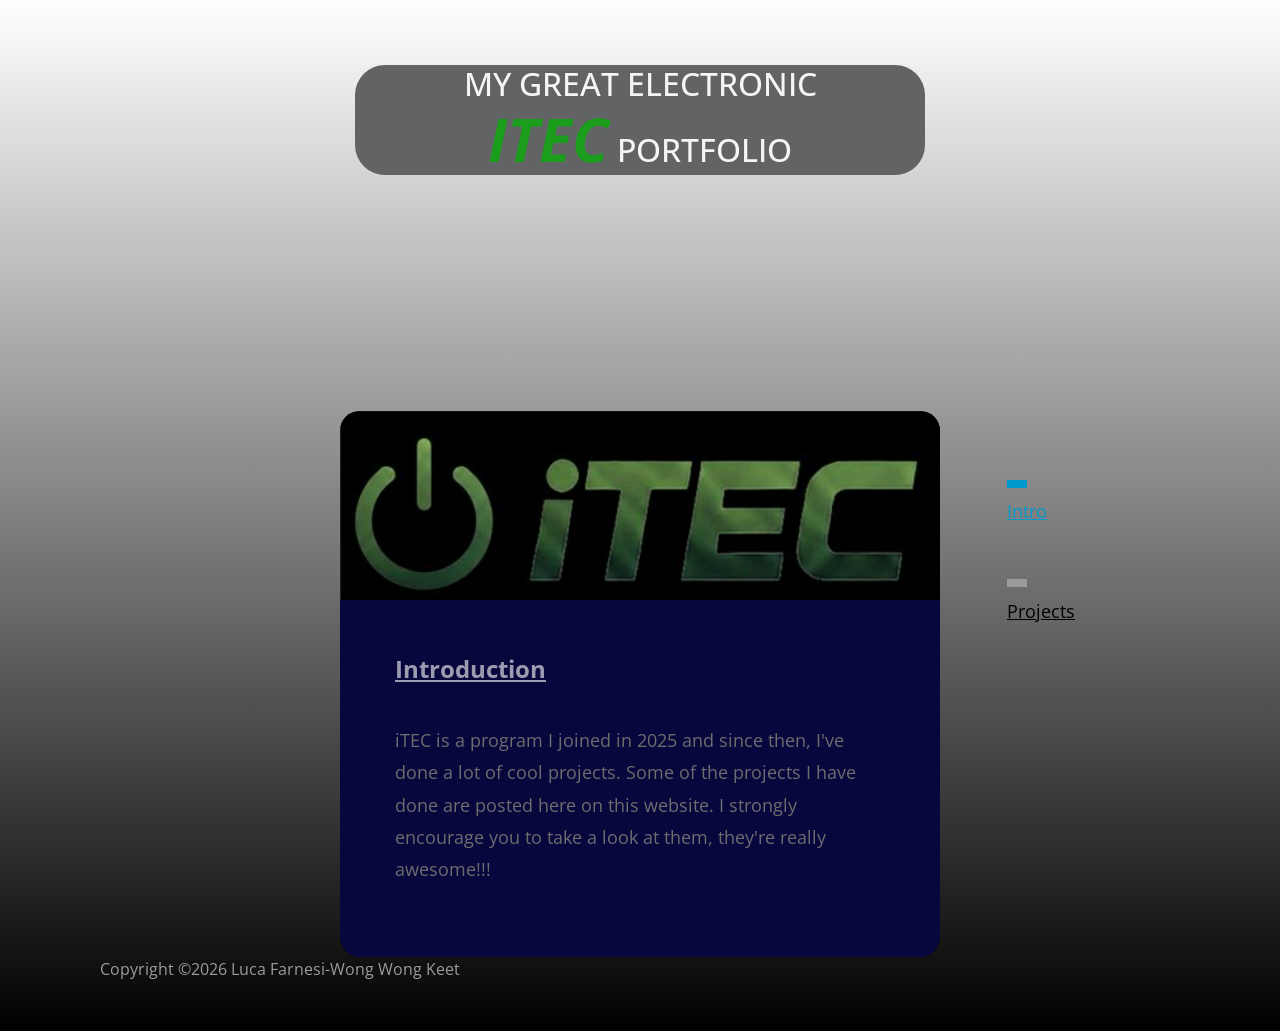
<file: index.html>
<!DOCTYPE html>
<html lang="en">

<head>
  <meta charset="UTF-8" />
  <meta name="viewport" content="width=device-width, initial-scale=1.0" />
  <meta http-equiv="X-UA-Compatible" content="ie=edge" />
  <title>My great electronic ITEC portfolio</title>

  <link rel="stylesheet" href="https://fonts.googleapis.com/css?family=Open+Sans:400,600" />
  <link rel="stylesheet" href="css/bootstrap.min.css" />
  <link rel="stylesheet" href="css/templatemo-style.css" />
  <link rel="stylesheet" href="css/style.css"/>
<!--
Verticard Template
https://templatemo.com/tm-533-verticard
-->
</head>

<body class="background">
  <div class="tm-page-container mx-auto">
    <header class="tm-header text-center">
      <h1 class="tm-title text-uppercase">My great electronic <br> <span class="itec"><b><i>ITEC</i></b></span> portfolio</h1>
      <p class="tm-primary-color"><i></i></p>
    </header>

<div class="menu">
    <section class="tm-section">
      <nav class="tm-nav">
        <ul>
          <li class="active">
            <a href="index.html"><span class="tm-nav-deco"></span><p class="text-color3">Intro</p></a>
          </li>
          <li>
            <a href="projects.html"><span class="tm-nav-deco"></span><p class="text-color2">Projects</p></a>
          </li>
        </ul>
      </nav>
      </div>

      <div class="tm-content-container">
        <figure class="mb-0">
          <img src="img/itec logo.png" alt="Image" class="img-fluid tm-img" />
        </figure>
        <div class="tm-content">
          <h2 class="tm-page-title"><b class="underline">Introduction</b></h2>
          <p>
        iTEC is a program I joined in 2025 and since then, I've done a lot of cool projects. Some of the projects I have done are posted here on this website. I strongly encourage you to take a look at them, they're really awesome!!!
          </p>
        </div>
      </div>
    </section>
  </div>
    <footer>
      <span class="pad">Copyright ©2026 Luca Farnesi-Wong Wong Keet</span>
    </footer>

</body>

</html>
</file>
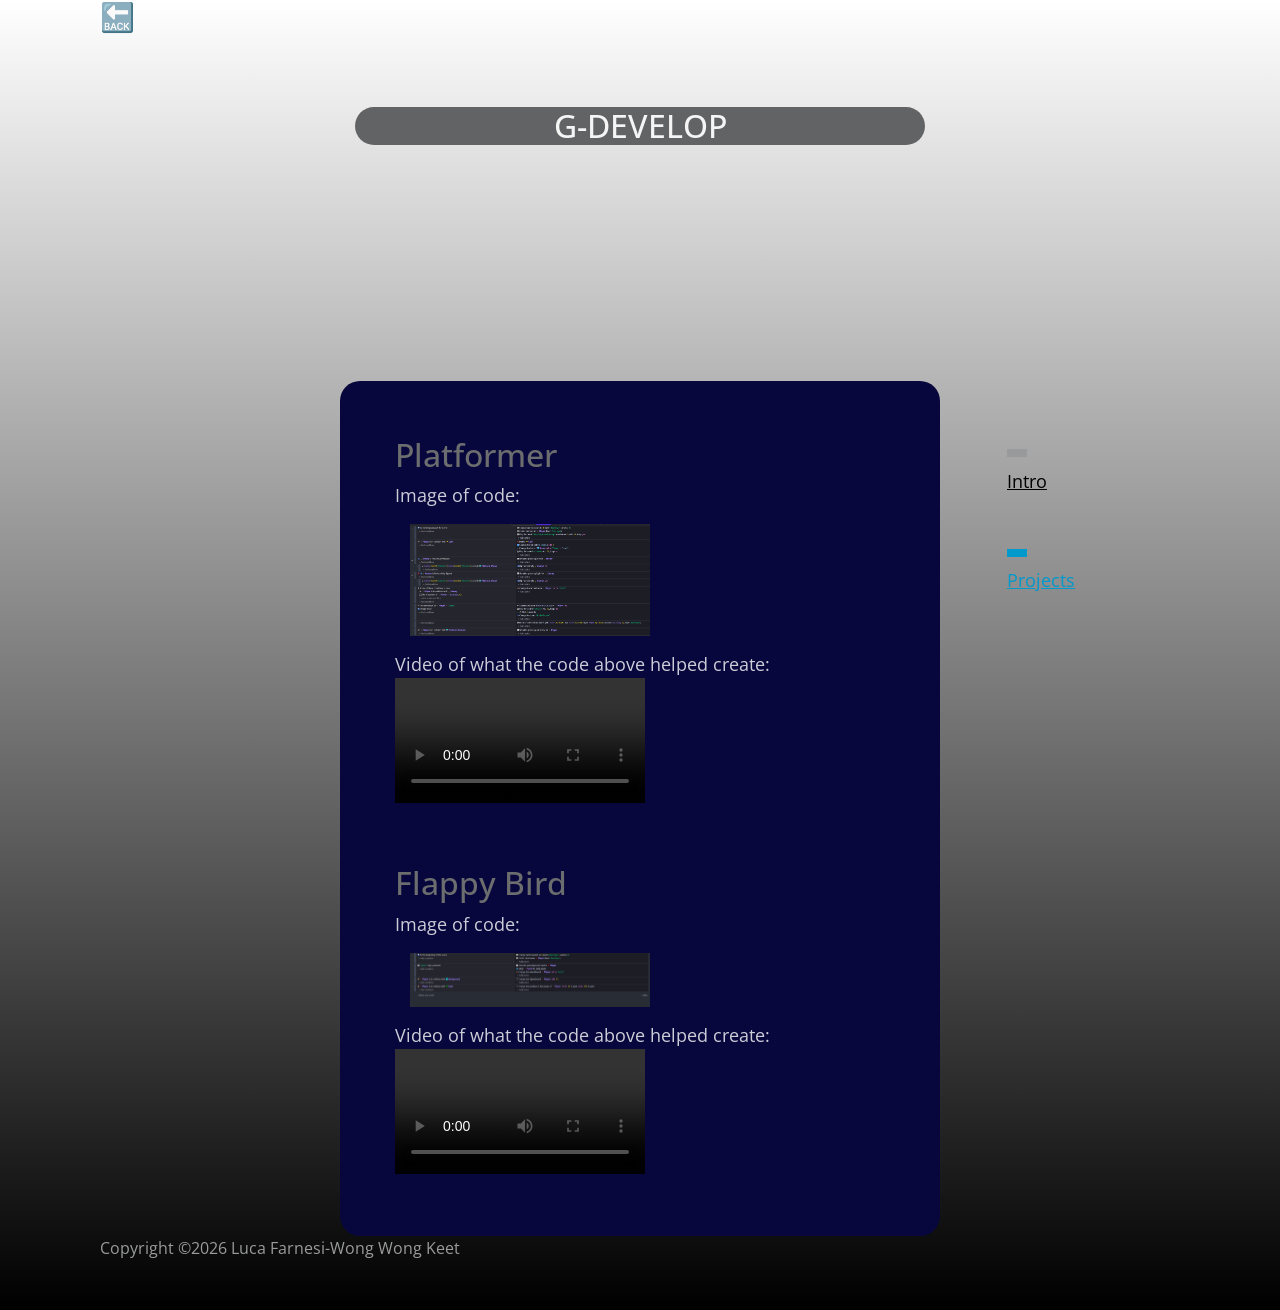
<file: gdevelop.html>
<!DOCTYPE html>
<html lang="en">

<head>
  <meta charset="UTF-8" />
  <meta name="viewport" content="width=device-width, initial-scale=1.0" />
  <meta http-equiv="X-UA-Compatible" content="ie=edge" />
  <title>G-Develop</title>

  <link rel="stylesheet" href="https://fonts.googleapis.com/css?family=Open+Sans:400,600" />
  <link rel="stylesheet" href="css/bootstrap.min.css" />
  <link rel="stylesheet" href="css/templatemo-style.css" />
  <link rel="stylesheet" href="css/style.css"/>
<!--
Verticard Template
https://templatemo.com/tm-533-verticard
-->
</head>

<body class="background">

  <div class="back">
<a href="projects.html"><h3>🔙</h3></a>
</div>

  <div class="tm-page-container mx-auto">
    <header class="tm-header text-center">
      <h1 class="tm-title text-uppercase">G-Develop</h1>
      <p class="tm-primary-color"><i></i></p>
    </header>

    <div class="menu">
    <section class="tm-section">
      <nav class="tm-nav">
        <ul>
          <li>
            <a href="index.html"><span class="tm-nav-deco"></span><p class="text-color2">Intro</p></a>
          </li>
          <li class="active">
            <a href="projects.html"><span class="tm-nav-deco"></span><p class="text-color3">Projects</p></a>
          </li>
        </ul>
      </nav>
      </section>
      </div>

      <div class="tm-content-container">
        <div class="tm-content">

<h2>Platformer</h2>

<span class="text-color">Image of code:</span>
                            <div class="col-sm-6 tm-gallery-item">
                <figure class="effect-bubba">
                  <img src="img/gallery/GDevelop/GD.png" alt="Gallery item" class="img-fluid" />
                  <figcaption>
                    <p>Expand image</p>
                    <a href="img/gallery/GDevelop/GD.png">View more</a>
                  </figcaption>
                </figure>
              </div>

 <span class="text-color">Video of what the code above helped create:</span>

<video controls width="250"> 
<source src="img/gallery/GDevelop/Gd.mp4" type="video/mp4" />
</video>

 

<br><br><br>

<h2>Flappy Bird</h2>

<span class="text-color">Image of code:</span>
                            <div class="col-sm-6 tm-gallery-item">
                <figure class="effect-bubba">
                  <img src="img/gallery/GDevelop/GD2.png" alt="Gallery item" class="img-fluid" />
                  <figcaption>
                    <p>Expand image</p>
                    <a href="img/gallery/GDevelop/GD2.png">View more</a>
                  </figcaption>
                </figure>
              </div>

 <span class="text-color">Video of what the code above helped create:</span>

<video width="250" controls>
  <source src="img/gallery/GDevelop/Gd2.mp4" type="video/mp4">
</video>
        </div>
      </div>
    </section>
  </div>

    <footer>
      <span class="pad">Copyright ©2026 Luca Farnesi-Wong Wong Keet</span>
    </footer>

</body>

</html>
</file>
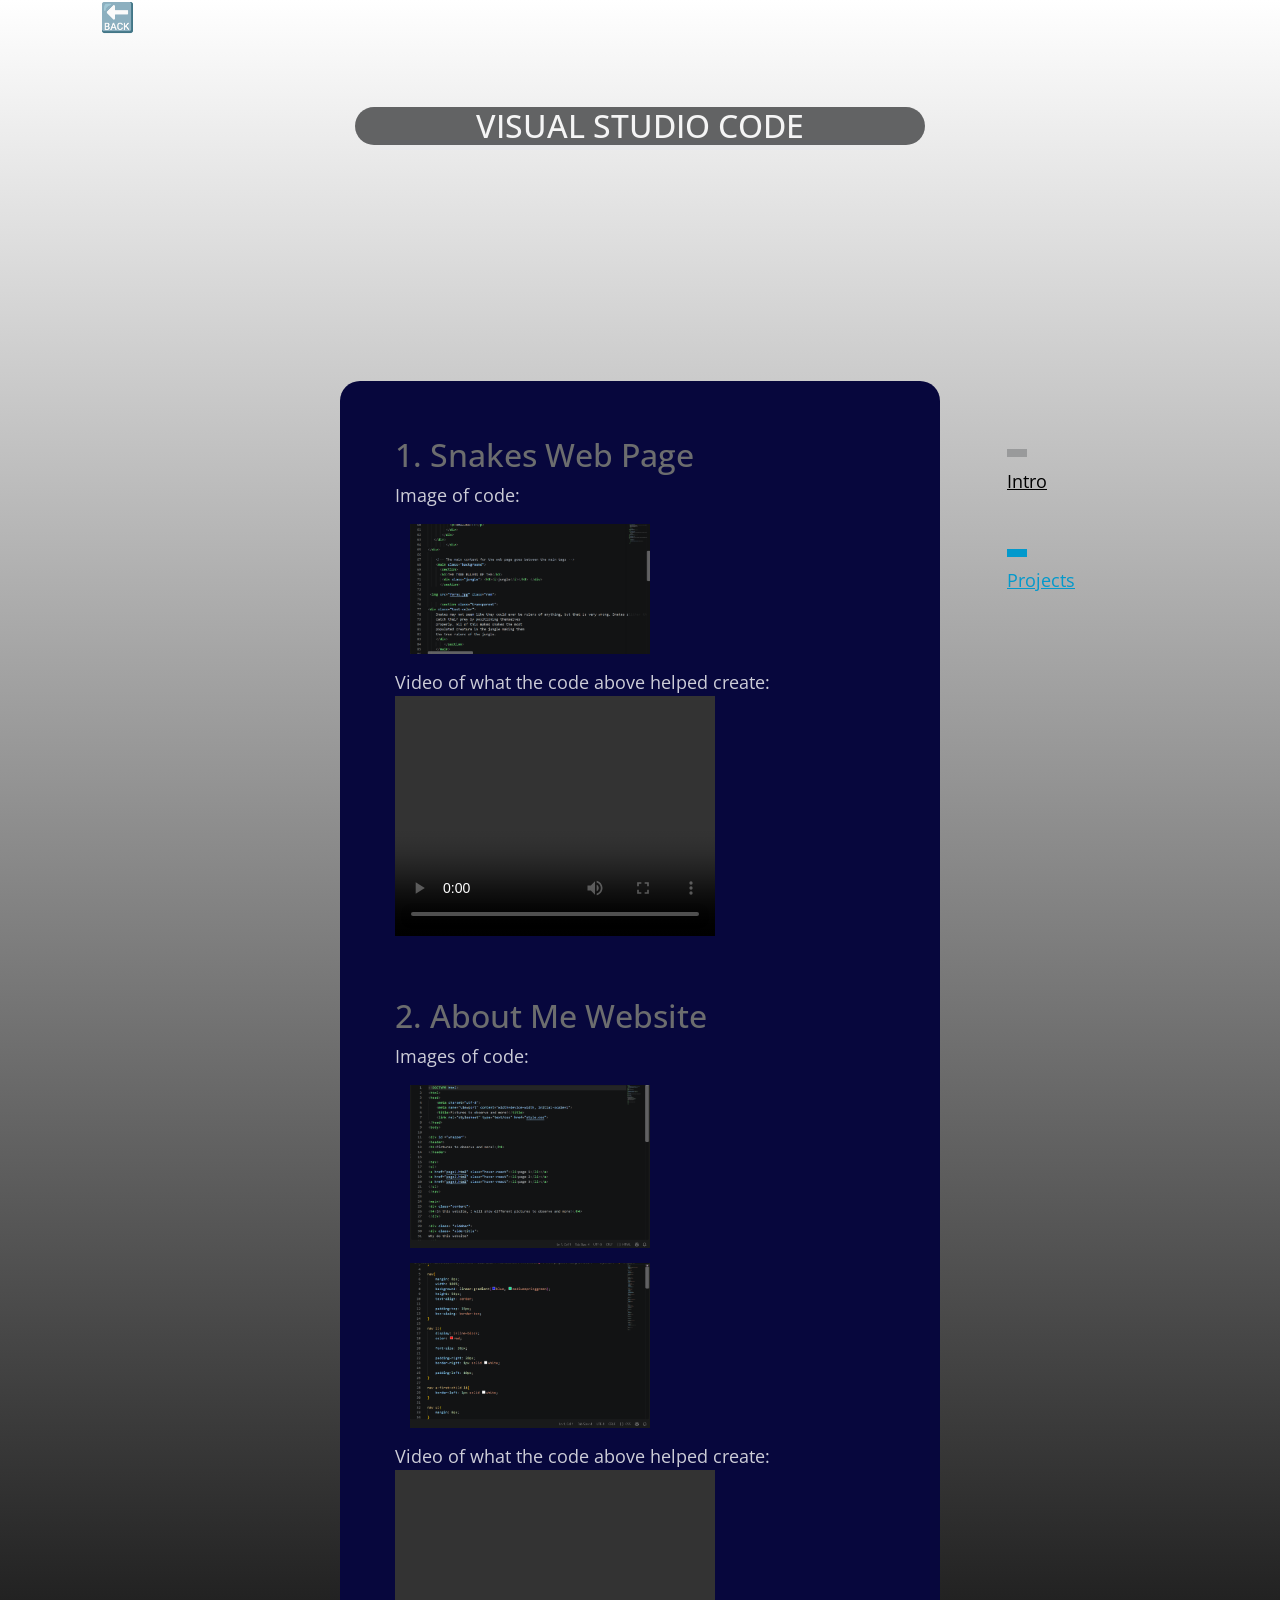
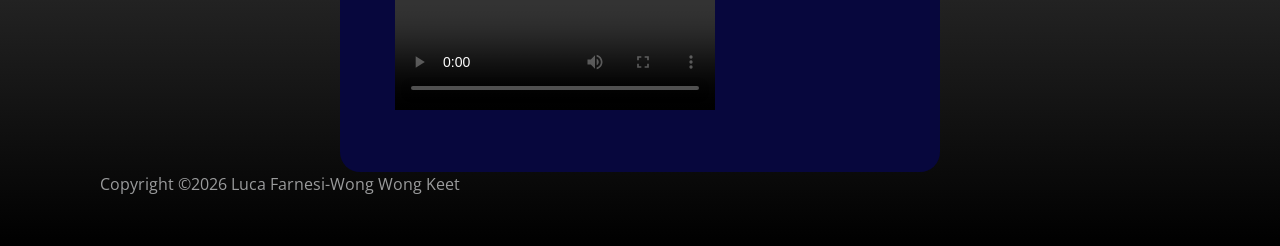
<file: html.html>
<!DOCTYPE html>
<html lang="en">

<head>
  <meta charset="UTF-8" />
  <meta name="viewport" content="width=device-width, initial-scale=1.0" />
  <meta http-equiv="X-UA-Compatible" content="ie=edge" />
  <title>Visual studio code</title>

  <link rel="stylesheet" href="https://fonts.googleapis.com/css?family=Open+Sans:400,600" />
  <link rel="stylesheet" href="css/bootstrap.min.css" />
  <link rel="stylesheet" href="css/templatemo-style.css" />
  <link rel="stylesheet" href="css/style.css"/>
<!--
Verticard Template
https://templatemo.com/tm-533-verticard
-->
</head>

<body class="background">

  <div class="back">
<a href="projects.html"><h3>🔙</h3></a>
</div>

  <div class="tm-page-container mx-auto">
    <header class="tm-header text-center">
      <h1 class="tm-title text-uppercase">Visual studio code</h1>
      <p class="tm-primary-color"><i></i></p>
    </header>

    <div class="menu">
    <section class="tm-section">
      <nav class="tm-nav">
        <ul>
          <li>
            <a href="index.html"><span class="tm-nav-deco"></span><p class="text-color2">Intro</p></a>
          </li>
          <li class="active">
            <a href="projects.html"><span class="tm-nav-deco"></span><p class="text-color3">Projects</p></a>
          </li>
        </ul>
      </nav>
      </section>
      </div>

      <div class="tm-content-container">
        <div class="tm-content">
<h2>1. Snakes Web Page</h2>

<span class="text-color">Image of code:</span>
                            <div class="col-sm-6 tm-gallery-item">
                <figure class="effect-bubba">
                  <img src="img/gallery/Visual studio code/VST1.png" alt="Gallery item" class="img-fluid" />
                  <figcaption>
                    <p>Expand image</p>
                    <a href="img/gallery/Visual studio code/VST1.png">View more</a>
                  </figcaption>
                </figure>
              </div>

 <span class="text-color">Video of what the code above helped create:</span>

<video width="320" height="240" controls>
  <source src="img/gallery/Visual studio code/Vst1.mp4" type="video/mp4">
</video>

<br><br><br>

<h2>2. About Me Website</h2>

<span class="text-color">Images of code:</span>
                            <div class="col-sm-6 tm-gallery-item">
                <figure class="effect-bubba">
                  <img src="img/gallery/Visual studio code/VST2.png" alt="Gallery item" class="img-fluid" />
                  <figcaption>
                    <p>Expand image</p>
                    <a href="img/gallery/Visual studio code/VST2.png">View more</a>
                  </figcaption>
                </figure>
              </div>

                                          <div class="col-sm-6 tm-gallery-item">
                <figure class="effect-bubba">
                  <img src="img/gallery/Visual studio code/VST3.png" alt="Gallery item" class="img-fluid" />
                  <figcaption>
                    <p>Expand image</p>
                    <a href="img/gallery/Visual studio code/VST3.png">View more</a>
                  </figcaption>
                </figure>
              </div>

 <span class="text-color">Video of what the code above helped create:</span>

<video width="320" height="240" controls>
  <source src="img/gallery/Visual studio code/Vst2.mp4" type="video/mp4">
</video>
        </div>
      </div>
    </section>
  </div>

    <footer>
      <span class="pad">Copyright ©2026 Luca Farnesi-Wong Wong Keet</span>
    </footer>

</body>

</html>
</file>
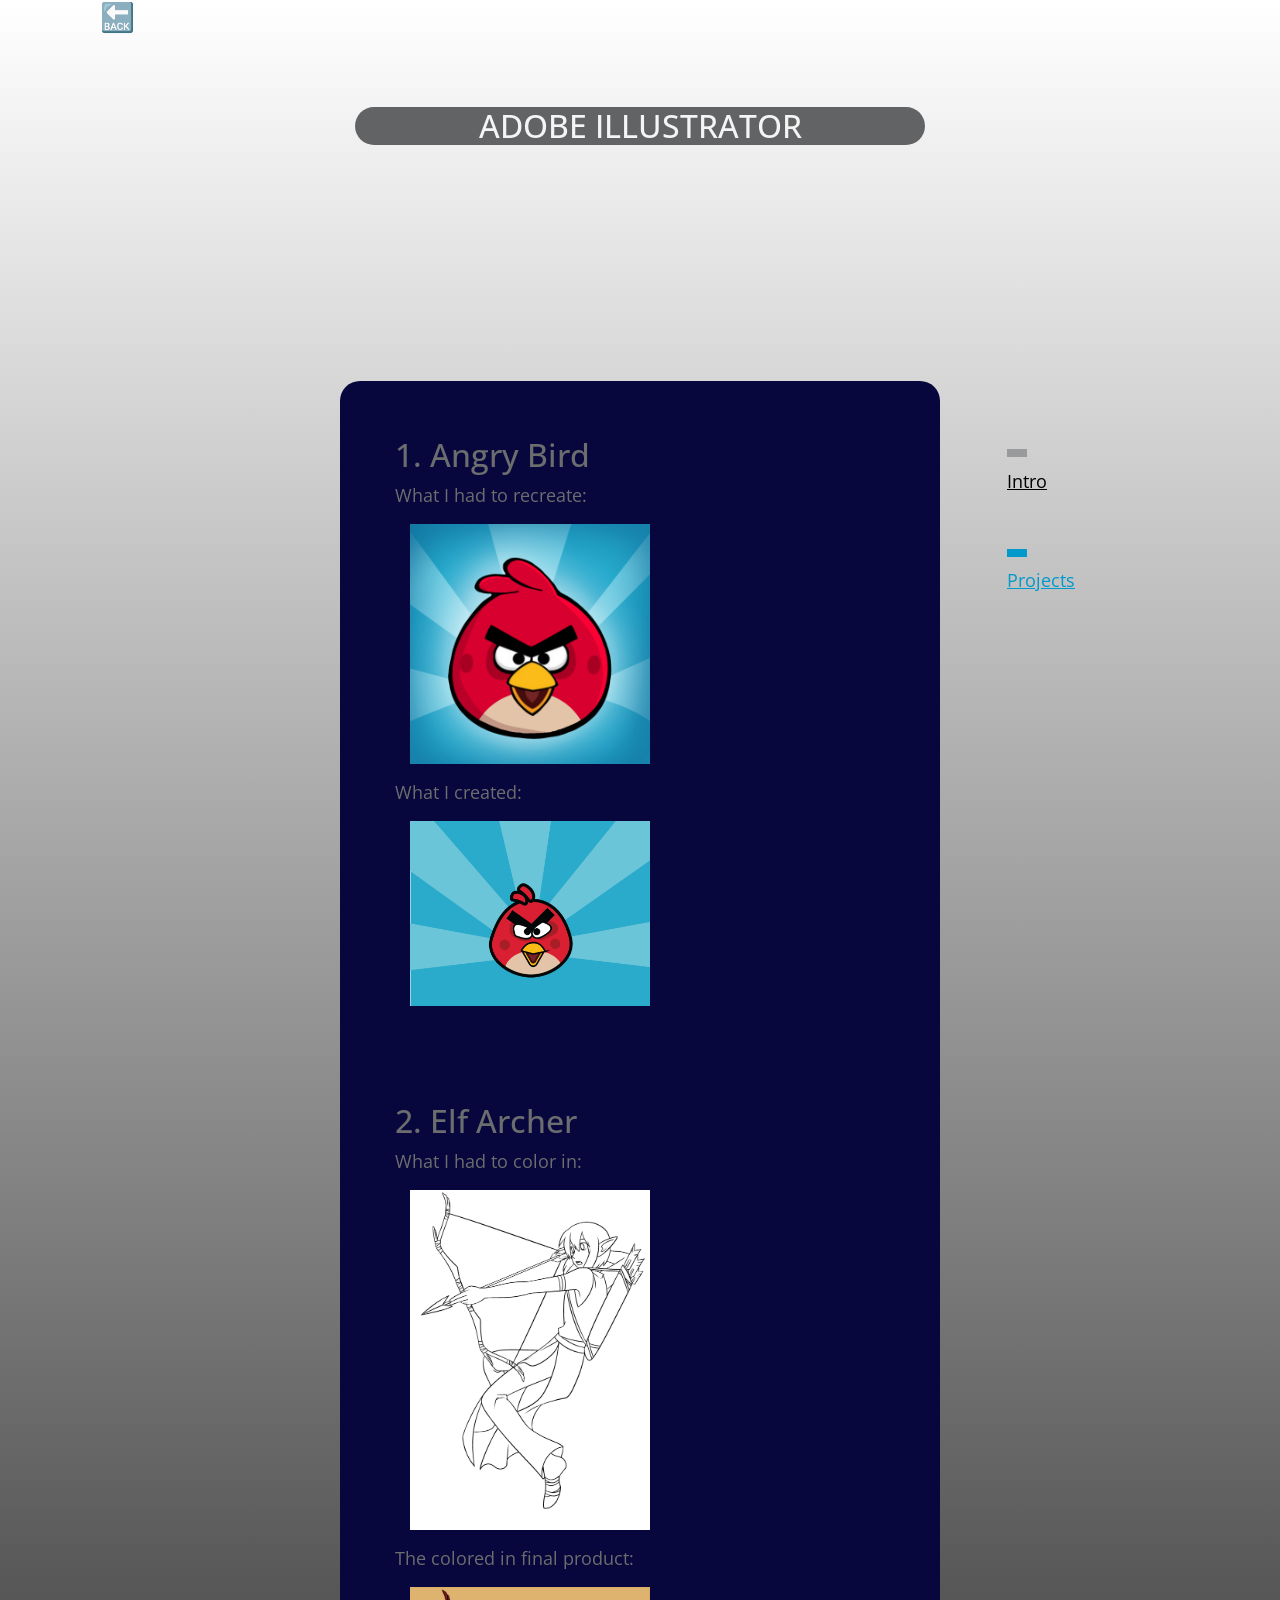
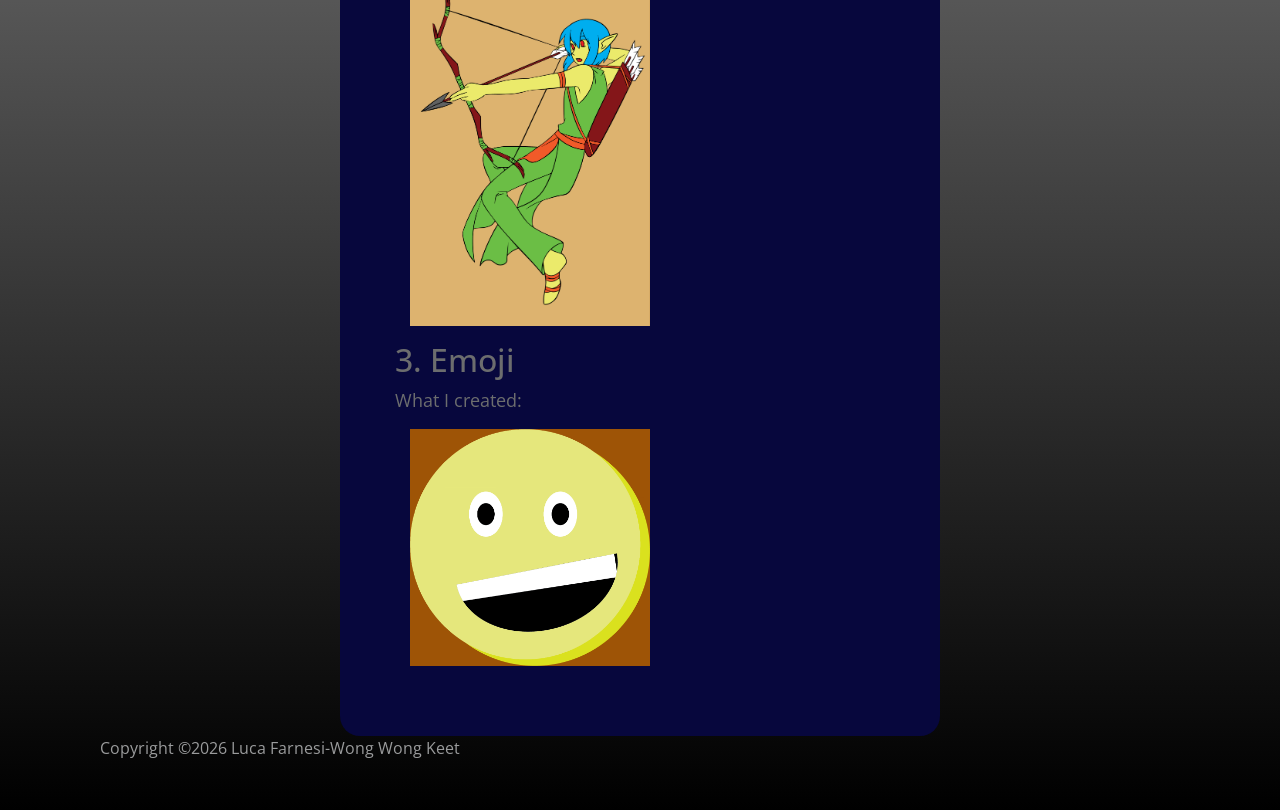
<file: illustrator.html>
<!DOCTYPE html>
<html lang="en">

<head>
  <meta charset="UTF-8" />
  <meta name="viewport" content="width=device-width, initial-scale=1.0" />
  <meta http-equiv="X-UA-Compatible" content="ie=edge" />
  <title>Adobe Illustrator</title>

  <link rel="stylesheet" href="https://fonts.googleapis.com/css?family=Open+Sans:400,600" />
  <link rel="stylesheet" href="css/bootstrap.min.css" />
  <link rel="stylesheet" href="css/templatemo-style.css" />
  <link rel="stylesheet" href="css/style.css"/>
<!--
Verticard Template
https://templatemo.com/tm-533-verticard
-->
</head>

<body class="background">

  <div class="back">
<a href="projects.html"><h3>🔙</h3></a>
</div>

  <div class="tm-page-container mx-auto">
    <header class="tm-header text-center">
      <h1 class="tm-title text-uppercase">Adobe Illustrator</h1>
      <p class="tm-primary-color"><i></i></p>
    </header>

    <div class="menu">
    <section class="tm-section">
      <nav class="tm-nav">
        <ul>
          <li>
            <a href="index.html"><span class="tm-nav-deco"></span><p class="text-color2">Intro</p></a>
          </li>
          <li class="active">
            <a href="projects.html"><span class="tm-nav-deco"></span><p class="text-color3">Projects</p></a>
          </li>
        </ul>
      </nav>
      </section>
      </div>

      <div class="tm-content-container">
        <div class="tm-content">
<h2>1. Angry Bird</h2>

What I had to recreate:
                            <div class="col-sm-6 tm-gallery-item">
                <figure class="effect-bubba">
                  <img src="img/gallery/Illustrator/Red Bird.png" alt="Gallery item" class="img-fluid" />
                  <figcaption>
                    <p>Expand image</p>
                    <a href="img/gallery/Illustrator/Red Bird.png">View more</a>
                  </figcaption>
                </figure>
              </div>
What I created:
                            <div class="col-sm-6 tm-gallery-item">
                <figure class="effect-bubba">
                  <img src="img/gallery/Illustrator/AI1.png" alt="Gallery item" class="img-fluid" />
                  <figcaption>
                    <p>Expand image</p>
                    <a href="img/gallery/Illustrator/AI1.png">View more</a>
                  </figcaption>
                </figure>
              </div>

<br><br><br>

<h2>2. Elf Archer</h2>

What I had to color in:

                            <div class="col-sm-6 tm-gallery-item">
                <figure class="effect-bubba">
                  <img src="img/gallery/Illustrator/Elf Archer.jpg" alt="Gallery item" class="img-fluid" />
                  <figcaption>
                    <p>Expand image</p>
                    <a href="img/gallery/Illustrator/Elf Archer.jpg">View more</a>
                  </figcaption>
                </figure>
              </div>

The colored in final product:
                            <div class="col-sm-6 tm-gallery-item">
                <figure class="effect-bubba">
                  <img src="img/gallery/Illustrator/AI2.png" alt="Gallery item" class="img-fluid" />
                  <figcaption>
                    <p>Expand image</p>
                    <a href="img/gallery/Illustrator/AI2.png">View more</a>
                  </figcaption>
                </figure>
              </div>

<h2>3. Emoji</h2>

What I created:
                            <div class="col-sm-6 tm-gallery-item">
                <figure class="effect-bubba">
                  <img src="img/gallery/Illustrator/AI3.png" alt="Gallery item" class="img-fluid" />
                  <figcaption>
                    <p>Expand image</p>
                    <a href="img/gallery/Illustrator/AI3.png">View more</a>
                  </figcaption>
                </figure>
              </div>

        </div>
      </div>
    </section>
  </div>

    <footer>
      <span class="pad">Copyright ©2026 Luca Farnesi-Wong Wong Keet</span>
    </footer>

</body>

</html>
</file>
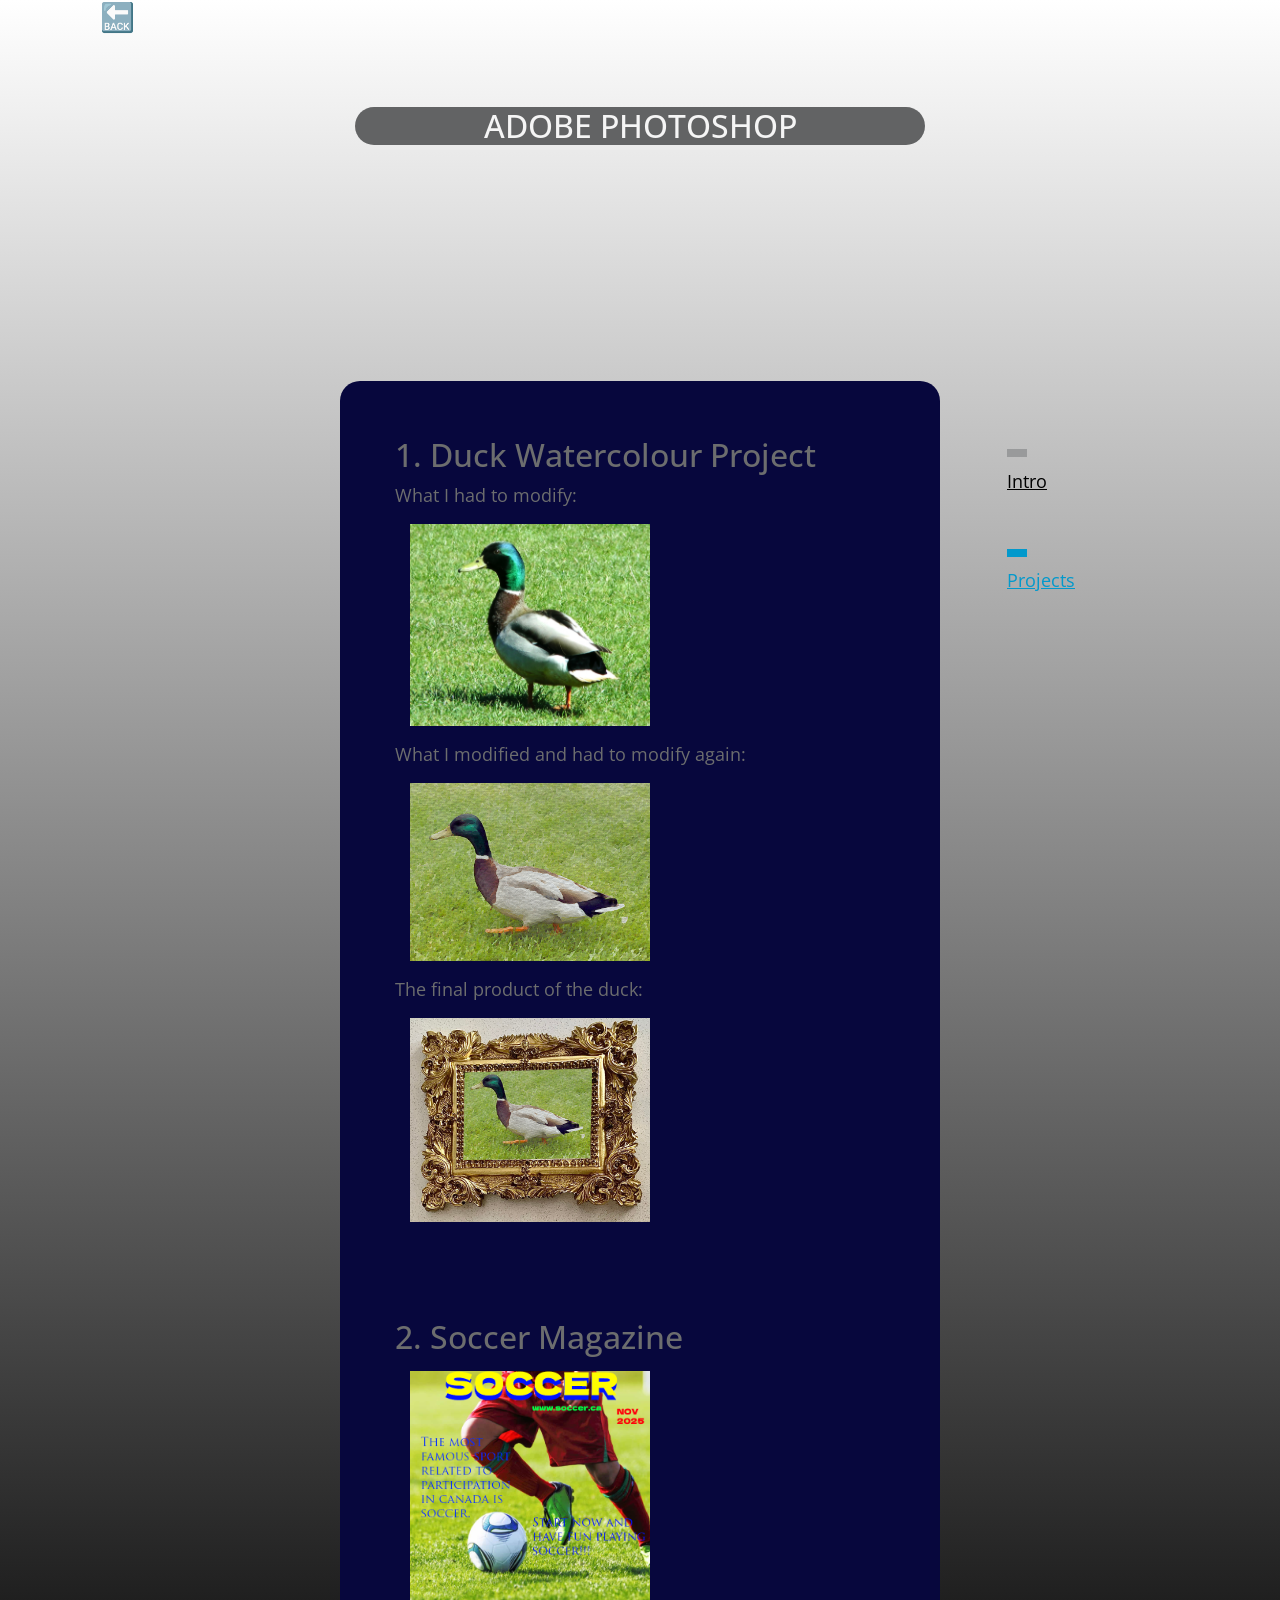
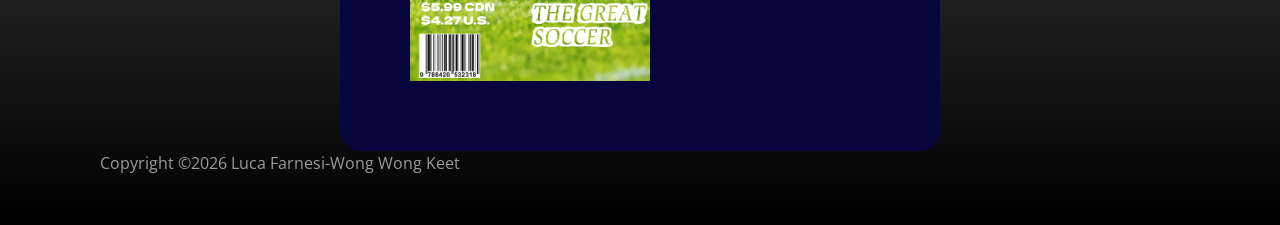
<file: photoshop.html>
<!DOCTYPE html>
<html lang="en">

<head>
  <meta charset="UTF-8" />
  <meta name="viewport" content="width=device-width, initial-scale=1.0" />
  <meta http-equiv="X-UA-Compatible" content="ie=edge" />
  <title>Adobe Photoshop</title>

  <link rel="stylesheet" href="https://fonts.googleapis.com/css?family=Open+Sans:400,600" />
  <link rel="stylesheet" href="css/bootstrap.min.css" />
  <link rel="stylesheet" href="css/templatemo-style.css" />
  <link rel="stylesheet" href="css/style.css"/>
<!--
Verticard Template
https://templatemo.com/tm-533-verticard
-->
</head>

<body class="background">

  <div class="back">
<a href="projects.html"><h3>🔙</h3></a>
</div>

  <div class="tm-page-container mx-auto">
    <header class="tm-header text-center">
      <h1 class="tm-title text-uppercase">Adobe Photoshop</h1>
      <p class="tm-primary-color"><i></i></p>
    </header>

    <div class="menu">
    <section class="tm-section">
      <nav class="tm-nav">
        <ul>
          <li>
            <a href="index.html"><span class="tm-nav-deco"></span><p class="text-color2">Intro</p></a>
          </li>
          <li class="active">
            <a href="projects.html"><span class="tm-nav-deco"></span><p class="text-color3">Projects</p></a>
          </li>
        </ul>
      </nav>
      </section>
      </div>

      <div class="tm-content-container">
        <div class="tm-content">
<h2>1. Duck Watercolour Project</h2>

What I had to modify:
                            <div class="col-sm-6 tm-gallery-item">
                <figure class="effect-bubba">
                  <img src="img/gallery/Photoshop/AP1.png" alt="Gallery item" class="img-fluid" />
                  <figcaption>
                    <p>Expand image</p>
                    <a href="img/gallery/Photoshop/AP1.png">View more</a>
                  </figcaption>
                </figure>
              </div>
What I modified and had to modify again:
                            <div class="col-sm-6 tm-gallery-item">
                <figure class="effect-bubba">
                  <img src="img/gallery/Photoshop/AP2.png" alt="Gallery item" class="img-fluid" />
                  <figcaption>
                    <p>Expand image</p>
                    <a href="img/gallery/Photoshop/AP2.png">View more</a>
                  </figcaption>
                </figure>
              </div>

The final product of the duck:
                            <div class="col-sm-6 tm-gallery-item">
                <figure class="effect-bubba">
                  <img src="img/gallery/Photoshop/AP3.png" alt="Gallery item" class="img-fluid" />
                  <figcaption>
                    <p>Expand image</p>
                    <a href="img/gallery/Photoshop/AP3.png">View more</a>
                  </figcaption>
                </figure>
              </div>

<br><br><br>

<h2>2. Soccer Magazine</h2>

                            <div class="col-sm-6 tm-gallery-item">
                <figure class="effect-bubba">
                  <img src="img/gallery/Photoshop/AP4.png" alt="Gallery item" class="img-fluid" />
                  <figcaption>
                    <p>Expand image</p>
                    <a href="img/gallery/Photoshop/AP4.png">View more</a>
                  </figcaption>
                </figure>
              </div>
              </div>
</div>
</div>

    <footer>
      <span class="pad">Copyright ©2026 Luca Farnesi-Wong Wong Keet</span>
    </footer>

</body>

</html>
</file>
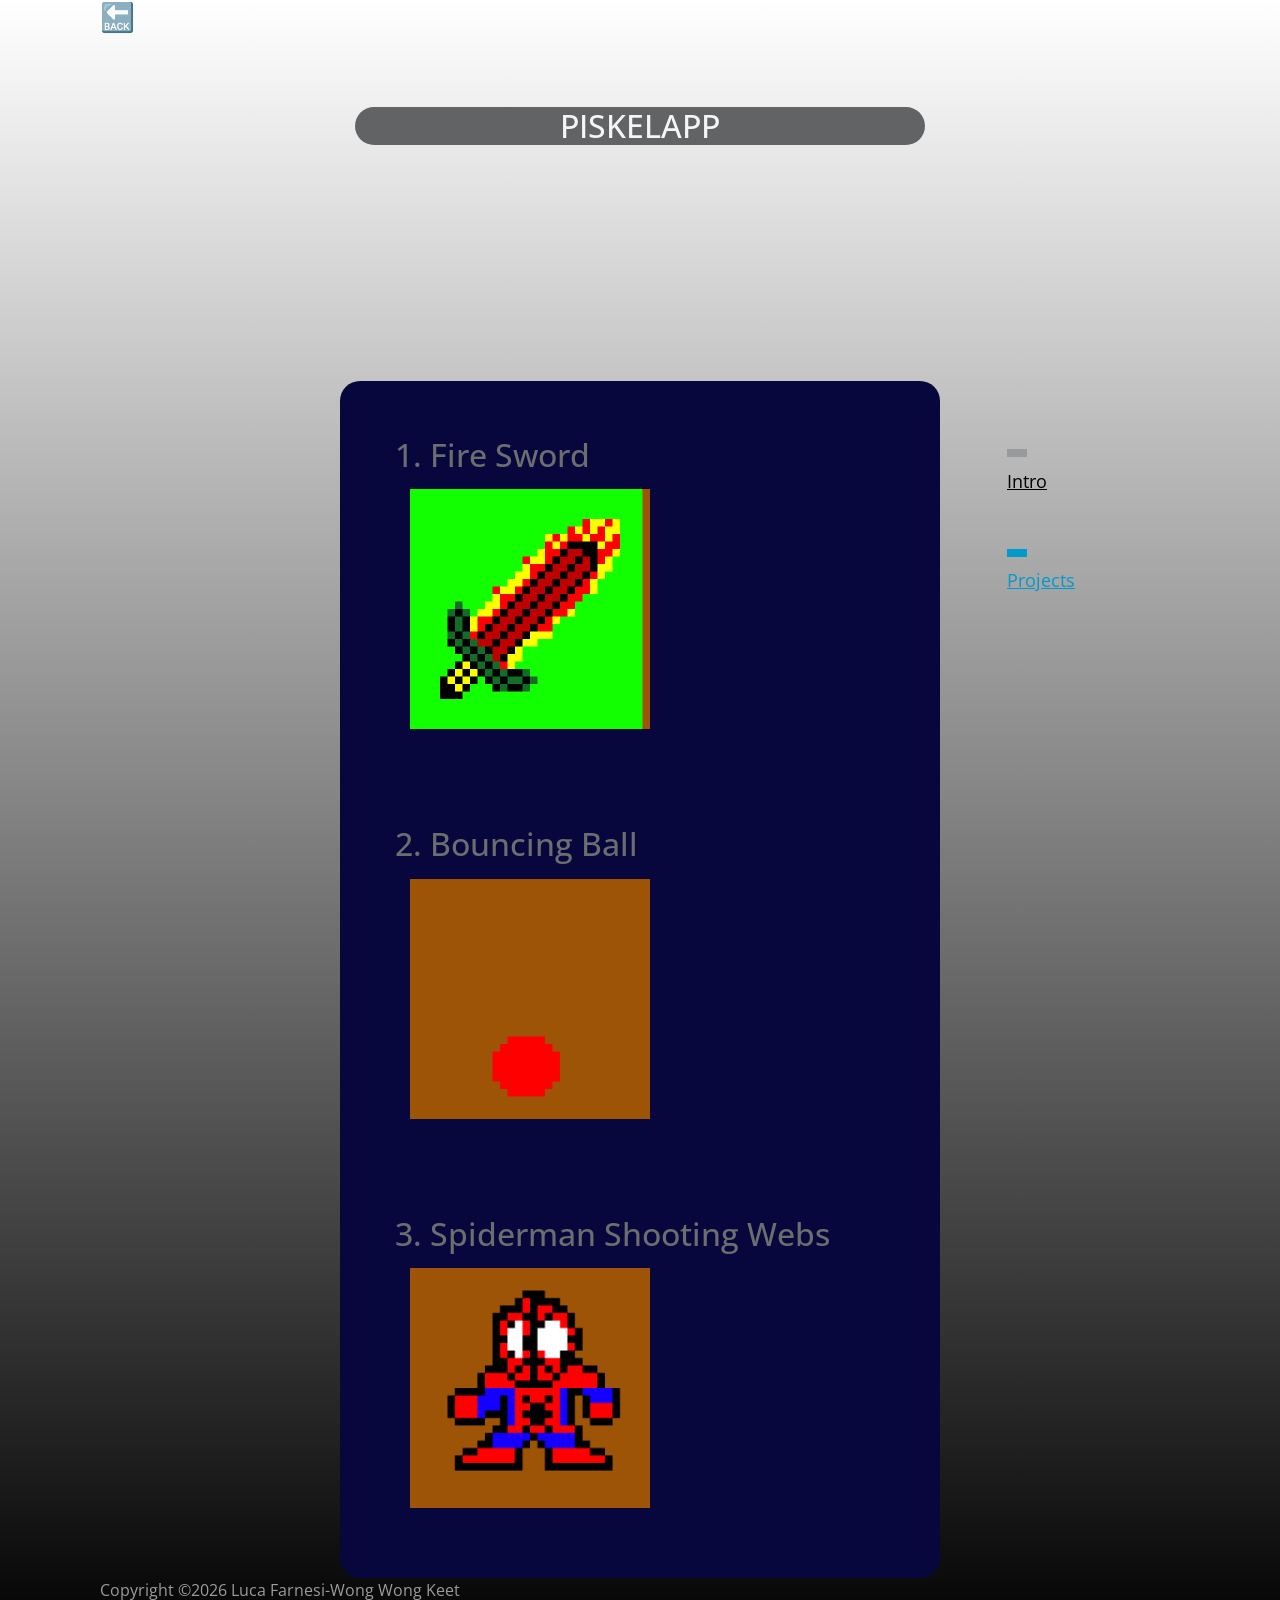
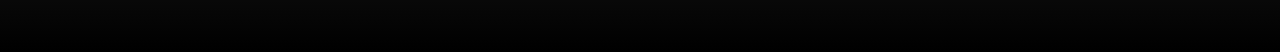
<file: piskelapp.html>
<!DOCTYPE html>
<html lang="en">

<head>
  <meta charset="UTF-8" />
  <meta name="viewport" content="width=device-width, initial-scale=1.0" />
  <meta http-equiv="X-UA-Compatible" content="ie=edge" />
  <title>Piskelapp</title>

  <link rel="stylesheet" href="https://fonts.googleapis.com/css?family=Open+Sans:400,600" />
  <link rel="stylesheet" href="css/bootstrap.min.css" />
  <link rel="stylesheet" href="css/templatemo-style.css" />
  <link rel="stylesheet" href="css/style.css"/>
<!--
Verticard Template
https://templatemo.com/tm-533-verticard
-->
</head>

<body class="background">

  <div class="back">
<a href="projects.html"><h3>🔙</h3></a>
</div>

  <div class="tm-page-container mx-auto">
    <header class="tm-header text-center">
      <h1 class="tm-title text-uppercase">Piskelapp</h1>
      <p class="tm-primary-color"><i></i></p>
    </header>

    <div class="menu">
    <section class="tm-section">
      <nav class="tm-nav">
        <ul>
          <li>
            <a href="index.html"><span class="tm-nav-deco"></span><p class="text-color2">Intro</p></a>
          </li>
          <li class="active">
            <a href="projects.html"><span class="tm-nav-deco"></span><p class="text-color3">Projects</p></a>
          </li>
        </ul>
      </nav>
      </section>
      </div>

      <div class="tm-content-container">
        <div class="tm-content">
<h2>1. Fire Sword</h2>

                            <div class="col-sm-6 tm-gallery-item">
                <figure class="effect-bubba">
                  <img src="img/gallery/Piskelapp/P1.png" alt="Gallery item" class="img-fluid" />
                  <figcaption>
                    <p>Expand image</p>
                    <a href="img/gallery/Piskelapp/P1.png">View more</a>
                  </figcaption>
                </figure>
              </div>

<br><br><br>

<h2>2. Bouncing Ball</h2>

                            <div class="col-sm-6 tm-gallery-item">
                <figure class="effect-bubba">
                  <img src="img/gallery/Piskelapp/P.gif" alt="Gallery item" class="img-fluid" />
                  <figcaption>
                    <p>Expand GIF</p>
                    <a href="img/gallery/Piskelapp/P.gif">View more</a>
                  </figcaption>
                </figure>
            </div>

<br><br><br>

<h2>3. Spiderman Shooting Webs</h2>

                            <div class="col-sm-6 tm-gallery-item">
                <figure class="effect-bubba">
                  <img src="img/gallery/Piskelapp/P2.gif" alt="Gallery item" class="img-fluid" />
                  <figcaption>
                    <p>Expand GIF</p>
                    <a href="img/gallery/Piskelapp/P2.gif">View more</a>
                  </figcaption>
                </figure>
            </div>

        </div>
      </div>
    </section>
  </div>

    <footer>
      <span class="pad">Copyright ©2026 Luca Farnesi-Wong Wong Keet</span>
    </footer>

</body>

</html>
</file>
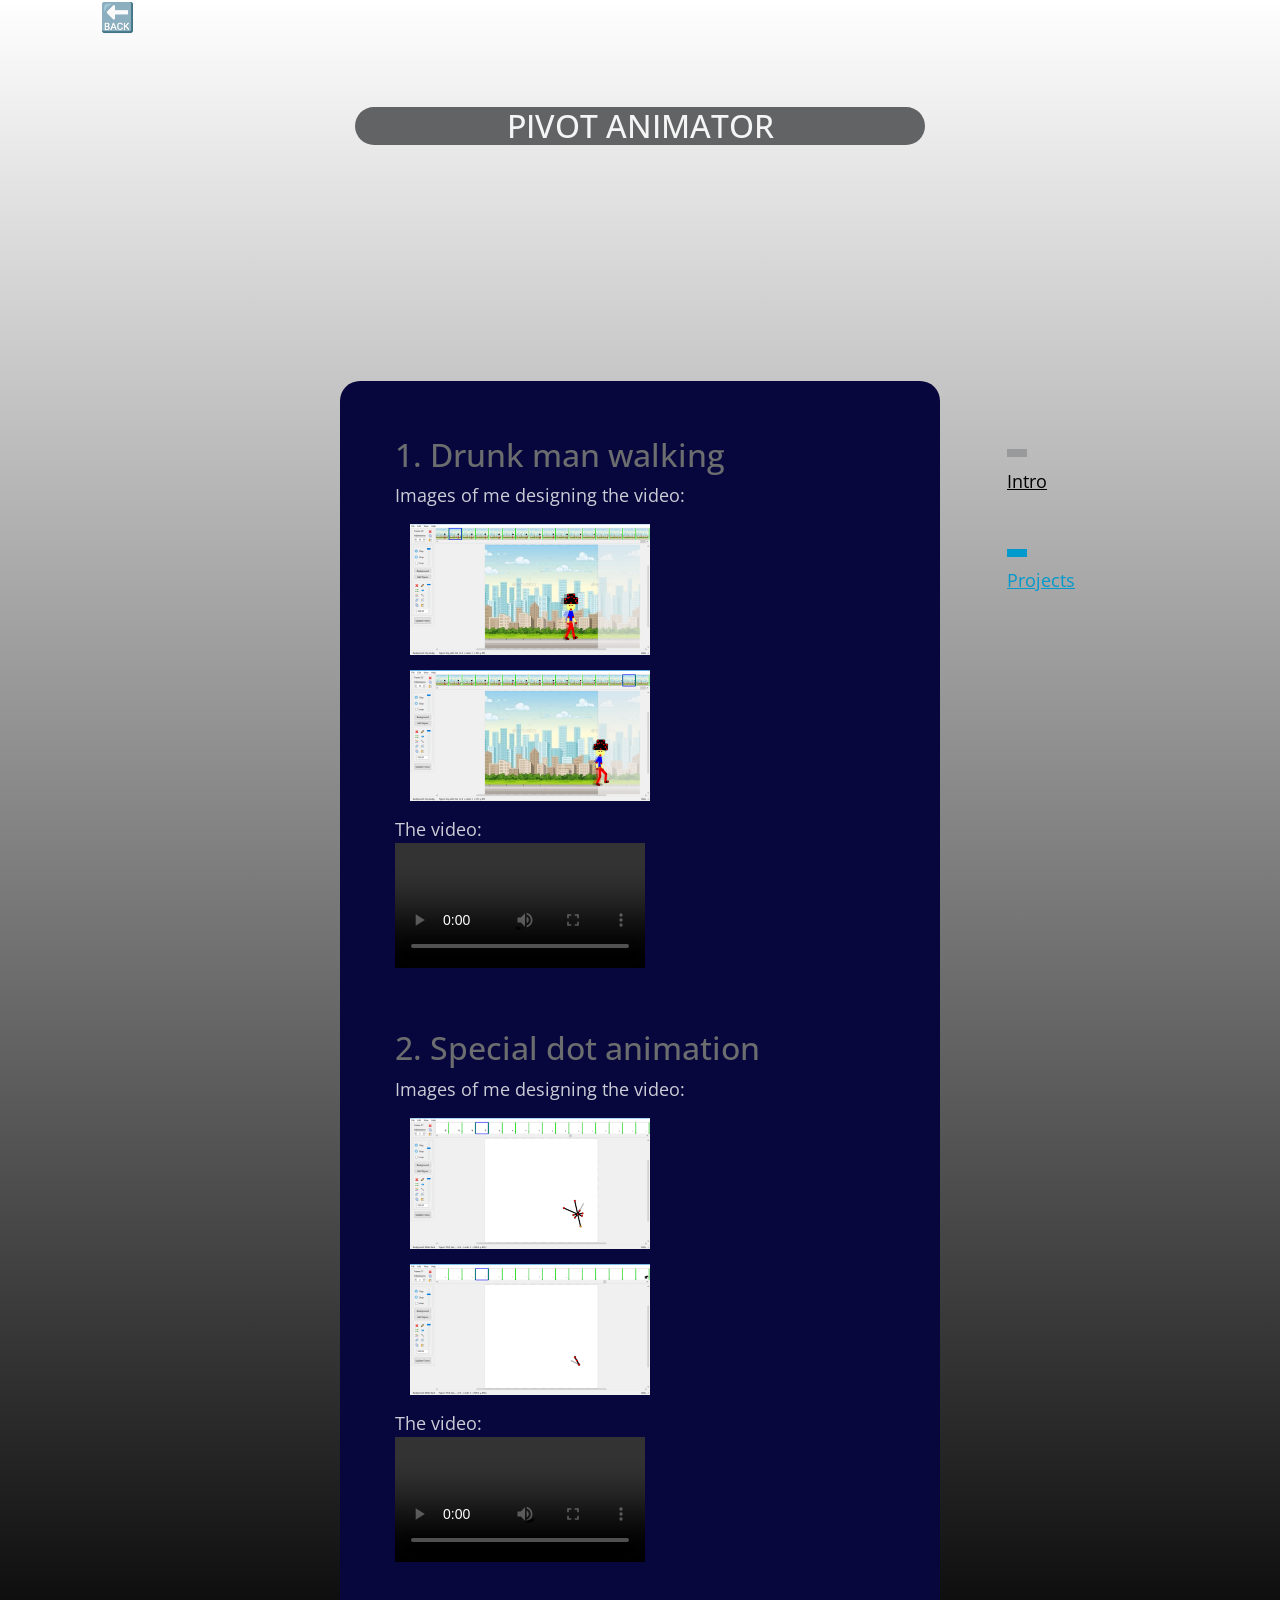
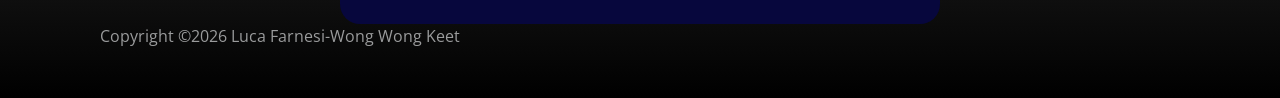
<file: pivotanimator.html>
<!DOCTYPE html>
<html lang="en">

<head>
  <meta charset="UTF-8" />
  <meta name="viewport" content="width=device-width, initial-scale=1.0" />
  <meta http-equiv="X-UA-Compatible" content="ie=edge" />
  <title>Pivot Animator</title>

  <link rel="stylesheet" href="https://fonts.googleapis.com/css?family=Open+Sans:400,600" />
  <link rel="stylesheet" href="css/bootstrap.min.css" />
  <link rel="stylesheet" href="css/templatemo-style.css" />
  <link rel="stylesheet" href="css/style.css"/>
<!--
Verticard Template
https://templatemo.com/tm-533-verticard
-->
</head>

<body class="background">

  <div class="back">
<a href="projects.html"><h3>🔙</h3></a>
</div>

  <div class="tm-page-container mx-auto">
    <header class="tm-header text-center">
      <h1 class="tm-title text-uppercase">Pivot Animator</h1>
      <p class="tm-primary-color"><i></i></p>
    </header>

    <div class="menu">
    <section class="tm-section">
      <nav class="tm-nav">
        <ul>
          <li>
            <a href="index.html"><span class="tm-nav-deco"></span><p class="text-color2">Intro</p></a>
          </li>
          <li class="active">
            <a href="projects.html"><span class="tm-nav-deco"></span><p class="text-color3">Projects</p></a>
          </li>
        </ul>
      </nav>
      </section>
      </div>

      <div class="tm-content-container">
        <div class="tm-content">

<h2>1. Drunk man walking</h2>

<span class="text-color">Images of me designing the video:</span>

                            <div class="col-sm-6 tm-gallery-item">
                <figure class="effect-bubba">
                  <img src="img/gallery/PivotAnimator/PV1.png" alt="Gallery item" class="img-fluid" />
                  <figcaption>
                    <p>Expand image</p>
                    <a href="img/gallery/PivotAnimator/PV1.png">View more</a>
                  </figcaption>
                </figure>
              </div>

                            <div class="col-sm-6 tm-gallery-item">
                <figure class="effect-bubba">
                  <img src="img/gallery/PivotAnimator/PV2.png" alt="Gallery item" class="img-fluid" />
                  <figcaption>
                    <p>Expand image</p>
                    <a href="img/gallery/PivotAnimator/PV2.png">View more</a>
                  </figcaption>
                </figure>
              </div>

 <span class="text-color">The video:</span>
<br>

<video controls width="250"> 
<source src="img/gallery/PivotAnimator/Pv2.mp4" type="video/mp4" />
</video>

<br><br><br>

<h2>2. Special dot animation</h2>

<span class="text-color">Images of me designing the video:</span>
                            <div class="col-sm-6 tm-gallery-item">
                <figure class="effect-bubba">
                  <img src="img/gallery/PivotAnimator/PV.png" alt="Gallery item" class="img-fluid" />
                  <figcaption>
                    <p>Expand image</p>
                    <a href="img/gallery/PivotAnimator/PV.png">View more</a>
                  </figcaption>
                </figure>
              </div>

                                          <div class="col-sm-6 tm-gallery-item">
                <figure class="effect-bubba">
                  <img src="img/gallery/PivotAnimator/PV3.png" alt="Gallery item" class="img-fluid" />
                  <figcaption>
                    <p>Expand image</p>
                    <a href="img/gallery/PivotAnimator/PV3.png">View more</a>
                  </figcaption>
                </figure>
              </div>

<span class="text-color">The video:</span>
<br>


<video controls width="250"> 
<source src="img/gallery/PivotAnimator/Pv.mp4" type="video/mp4" />
</video>
          
        </div>
      </div>
    </section>
  </div>

    <footer>
      <span class="pad">Copyright ©2026 Luca Farnesi-Wong Wong Keet</span>
    </footer>

</body>

</html>
</file>
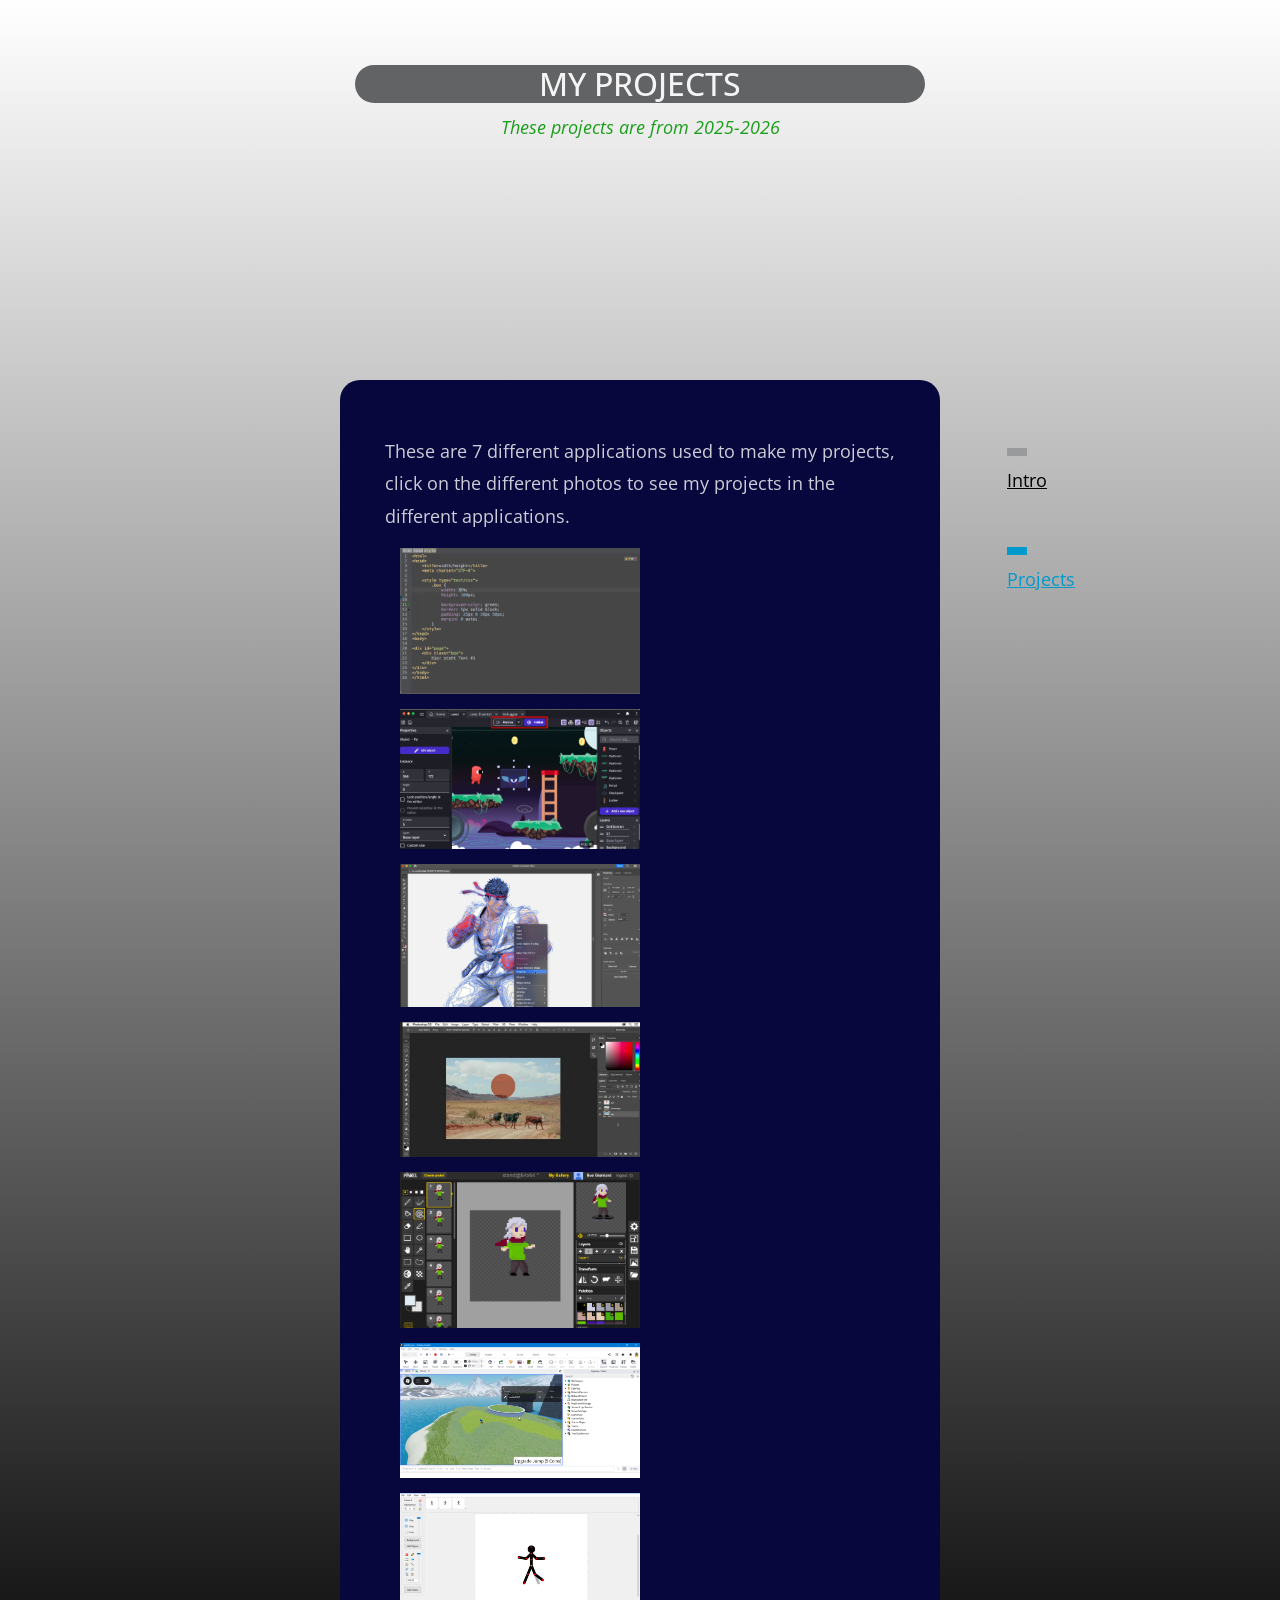
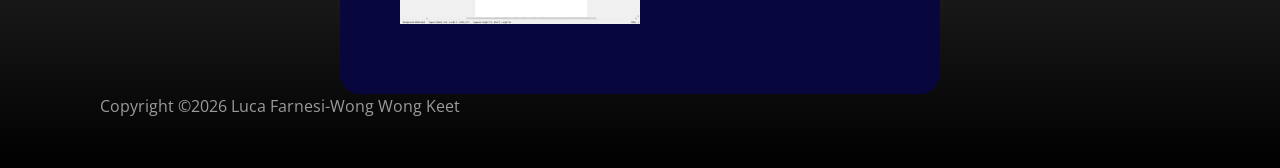
<file: projects.html>
<!DOCTYPE html>
<html lang="en">

<head>
  <meta charset="UTF-8" />
  <meta name="viewport" content="width=device-width, initial-scale=1.0" />
  <meta http-equiv="X-UA-Compatible" content="ie=edge" />
  <title>Projects</title>

  <link rel="stylesheet" href="https://fonts.googleapis.com/css?family=Open+Sans:400,600" />
  <link rel="stylesheet" href="css/bootstrap.min.css" />
  <!-- Magnific Popup core CSS file -->
  <link rel="stylesheet" href="css/magnific-popup.css" />
  <link rel="stylesheet" href="css/templatemo-style.css" />
  <link rel="stylesheet" href="css/style.css"/>
<!--
Verticard Template
https://templatemo.com/tm-533-verticard

Template re-distribution is NOT allowed on any kind of download website. Thank you.

-->
</head>

<body class="background">
  <div class="tm-page-container mx-auto">
    <header class="tm-header text-center">
      <h1 class="tm-title text-uppercase">My projects</h1>
      <p class="good-color"><i>These projects are from 2025-2026</i></p>
    </header>

    <div class="menu">
    <div class="tm-section">
      <nav class="tm-nav">
        <ul>
          <li>
            <a href="index.html"><span class="tm-nav-deco"></span><p class="text-color2">Intro</p></a>
          </li>
          <li class="active">
            <a href="projects.html"><span class="tm-nav-deco"></span><p class="text-color3">Projects</p></a>
          </li>
        </ul>
      </nav>
      </div>
</div>
      <div class="tm-content-container">
        <div class="tm-content tm-content-2">
          <p class="text-color">
            These are 7 different applications used to make my projects, click on the different photos to see my projects in the different applications.
          </p>

            <div class="centering">
              <div class="col-sm-6 tm-gallery-item">
                <figure class="effect-bubba">
                  <img src="img/gallery/html.png" alt="Gallery item" class="img-fluid" />
                  <figcaption>
                    <p>Visual studio code</p>
                    <a href="html.html">View more</a>
                  </figcaption>
                </figure>
                </div>
              <div class="col-sm-6 tm-gallery-item">
                <figure class="effect-bubba">
                  <img src="img/gallery/gdevelop.png" alt="Gallery item" class="img-fluid" />
                  <figcaption>
                    <p>G-Develop</p>
                    <a href="gdevelop.html">View more</a>
                  </figcaption>
                </figure>
              </div>
              <div class="col-sm-6 tm-gallery-item">
                <figure class="effect-bubba">
                  <img src="img/gallery/illustrator.png" alt="Gallery item" class="img-fluid" />
                  <figcaption>
                    <p>Adobe Illustrator</p>
                    <a href="illustrator.html">View more</a>
                  </figcaption>
                </figure>
              </div>
              <div class="col-sm-6 tm-gallery-item">
                <figure class="effect-bubba">
                  <img src="img/gallery/photoshop.png" alt="Gallery item" class="img-fluid" />
                  <figcaption>
                    <p>Adobe Photoshop</p>
                    <a href="photoshop.html">View more</a>
                  </figcaption>
                </figure>
              </div>
              <div class="col-sm-6 tm-gallery-item">
                <figure class="effect-bubba">
                  <img src="img/gallery/piskelapp.png" alt="Gallery item" class="img-fluid" />
                  <figcaption>
                    <p>Piskelapp</p>
                    <a href="piskelapp.html">View more</a>
                  </figcaption>
                </figure>
              </div>
                            <div class="col-sm-6 tm-gallery-item">
                <figure class="effect-bubba">
                  <img src="img/gallery/roblox.png" alt="Gallery item" class="img-fluid" />
                  <figcaption>
                    <p>Roblox studio</p>
                    <a href="roblox.html">View more</a>
                  </figcaption>
                </figure>
              </div>
                                          <div class="col-sm-6 tm-gallery-item">
                <figure class="effect-bubba">
                  <img src="img/gallery/PivotAnimator/Pivot Animator.png" alt="Gallery item" class="img-fluid" />
                  <figcaption>
                    <p>Pivot Animator</p>
                    <a href="pivotanimator.html">View more</a>
                  </figcaption>
                </figure>
              </div>
            </div>
          </div>
        </div>
      </div>
    </div>

    <footer>
    <span class="pad">Copyright ©2026 Luca Farnesi-Wong Wong Keet</span>
    </footer>
    </div>
  </div>

  <script src="js/jquery-3.4.1.min.js"></script>
  <script src="js/jquery.magnific-popup.min.js"></script>
  <script>
    $(document).ready(function () {
      // Magnific Pop up
      // https://dimsemenov.com/plugins/magnific-popup/
      $('.tm-gallery').magnificPopup({
        delegate: 'a', // child items selector, by clicking on it popup will open
        type: 'image',
        gallery: {
          enabled: true
        },
      });
    });
  </script>

</body>
</html>
</file>
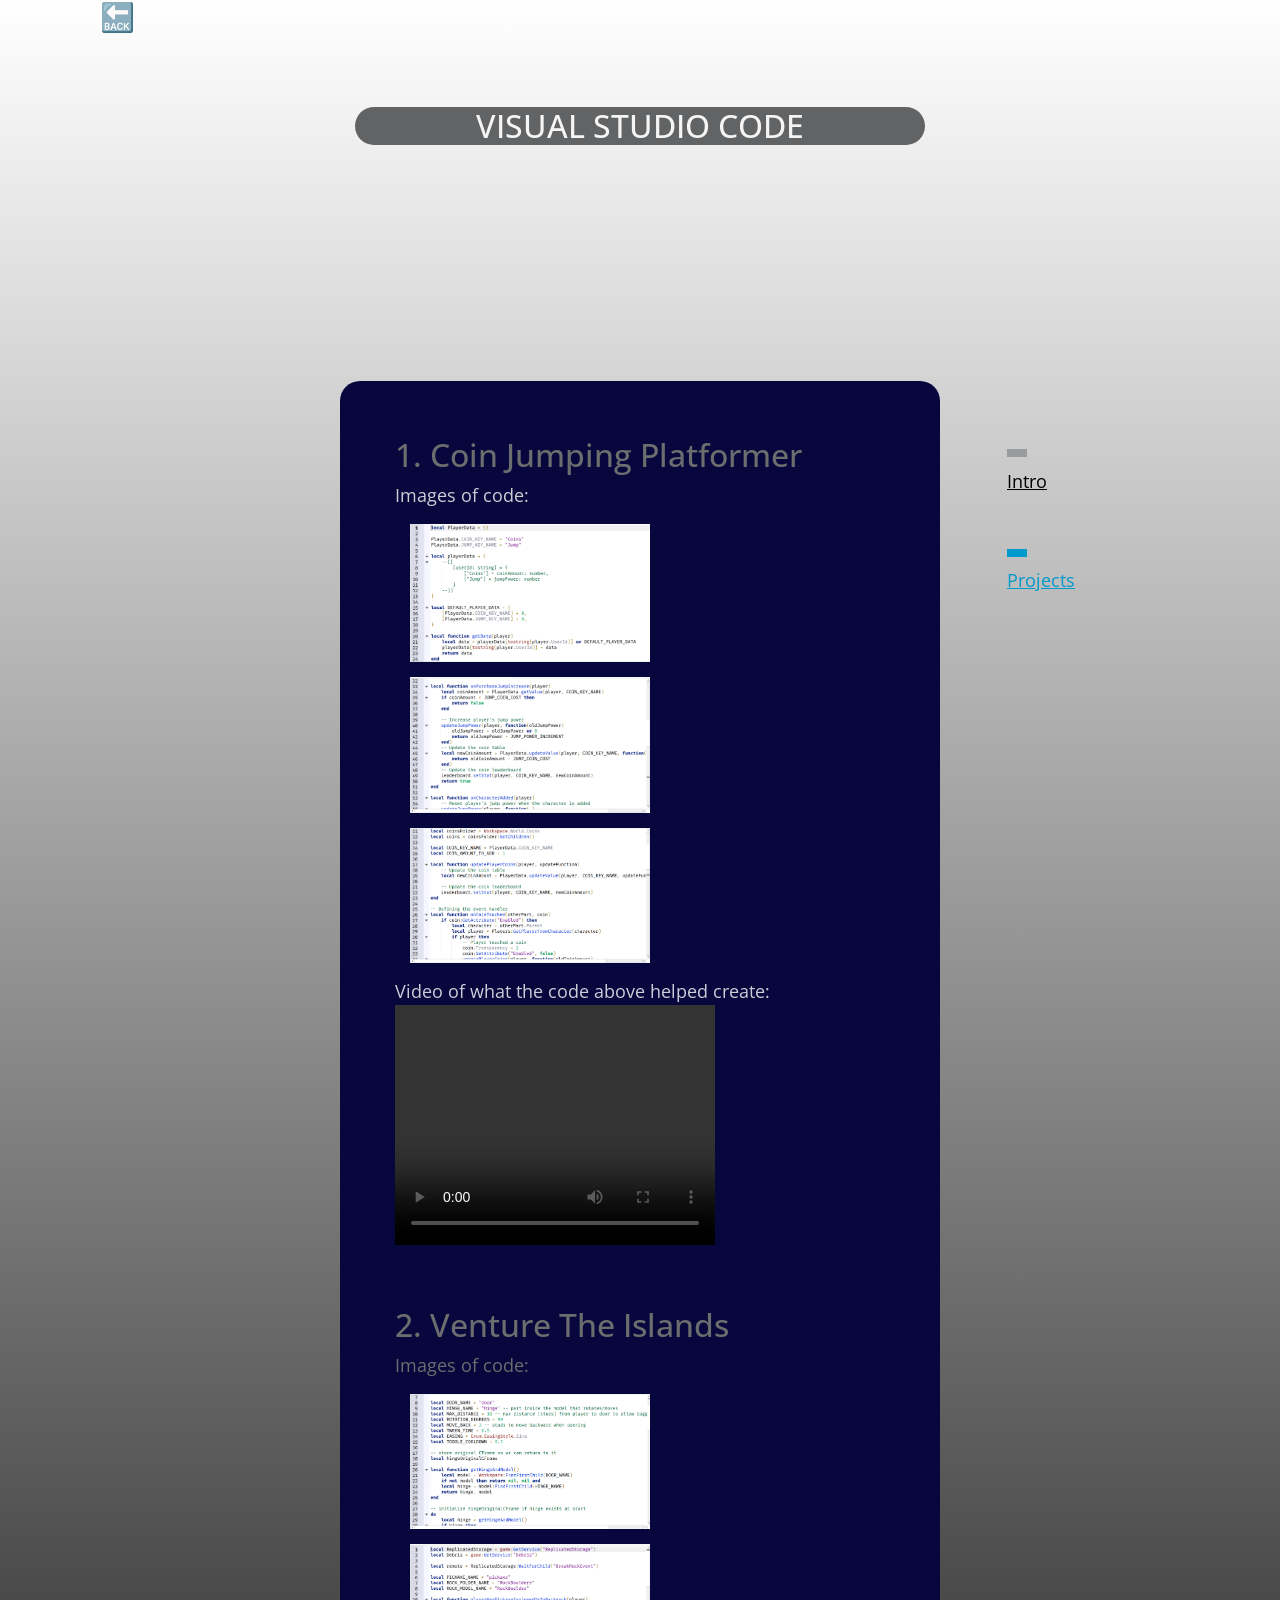
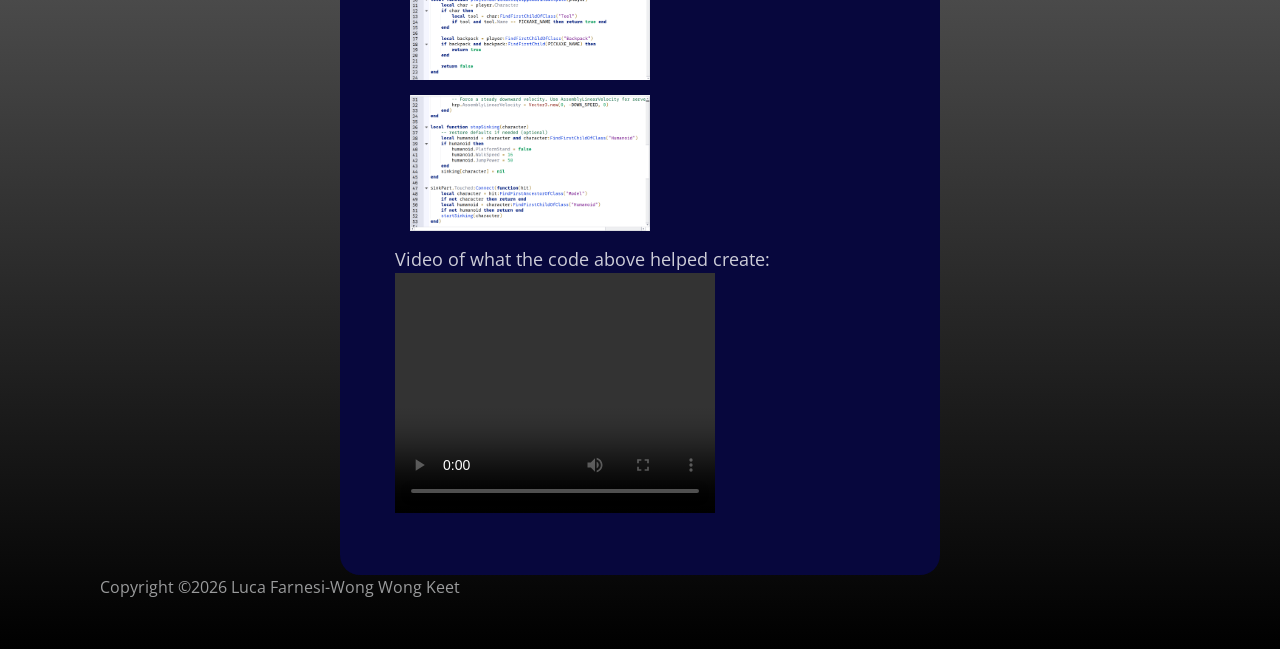
<file: roblox.html>
<!DOCTYPE html>
<html lang="en">

<head>
  <meta charset="UTF-8" />
  <meta name="viewport" content="width=device-width, initial-scale=1.0" />
  <meta http-equiv="X-UA-Compatible" content="ie=edge" />
  <title>Visual studio code</title>

  <link rel="stylesheet" href="https://fonts.googleapis.com/css?family=Open+Sans:400,600" />
  <link rel="stylesheet" href="css/bootstrap.min.css" />
  <link rel="stylesheet" href="css/templatemo-style.css" />
  <link rel="stylesheet" href="css/style.css"/>
<!--
Verticard Template
https://templatemo.com/tm-533-verticard
-->
</head>

<body class="background">

  <div class="back">
<a href="projects.html"><h3>🔙</h3></a>
</div>

  <div class="tm-page-container mx-auto">
    <header class="tm-header text-center">
      <h1 class="tm-title text-uppercase">Visual studio code</h1>
      <p class="tm-primary-color"><i></i></p>
    </header>

    <div class="menu">
    <section class="tm-section">
      <nav class="tm-nav">
        <ul>
          <li>
            <a href="index.html"><span class="tm-nav-deco"></span><p class="text-color2">Intro</p></a>
          </li>
          <li class="active">
            <a href="projects.html"><span class="tm-nav-deco"></span><p class="text-color3">Projects</p></a>
          </li>
        </ul>
      </nav>
      </section>
      </div>

      <div class="tm-content-container">
        <div class="tm-content">
<h2>1. Coin Jumping Platformer</h2>

<span class="text-color">Images of code:</span>
                            <div class="col-sm-6 tm-gallery-item">
                <figure class="effect-bubba">
                  <img src="img/gallery/Roblox Studio/R1.png" alt="Gallery item" class="img-fluid" />
                  <figcaption>
                    <p>Expand image</p>
                    <a href="img/gallery/Roblox Studio/R1.png">View more</a>
                  </figcaption>
                </figure>
              </div>

                                          <div class="col-sm-6 tm-gallery-item">
                <figure class="effect-bubba">
                  <img src="img/gallery/Roblox Studio/R2.png" alt="Gallery item" class="img-fluid" />
                  <figcaption>
                    <p>Expand image</p>
                    <a href="img/gallery/Roblox Studio/R2.png">View more</a>
                  </figcaption>
                </figure>
              </div>

              
                                          <div class="col-sm-6 tm-gallery-item">
                <figure class="effect-bubba">
                  <img src="img/gallery/Roblox Studio/R3.png" alt="Gallery item" class="img-fluid" />
                  <figcaption>
                    <p>Expand image</p>
                    <a href="img/gallery/Roblox Studio/R3.png">View more</a>
                  </figcaption>
                </figure>
              </div>

 <span class="text-color">Video of what the code above helped create:</span>

<video width="320" height="240" controls>
  <source src="img/gallery/Roblox Studio/Roblox.mp4" type="video/mp4">
</video>
       

<br><br><br>

<h2>2. Venture The Islands</h2>

Images of code:

                                                 <div class="col-sm-6 tm-gallery-item">
                <figure class="effect-bubba">
                  <img src="img/gallery/Roblox Studio/R4.png" alt="Gallery item" class="img-fluid" />
                  <figcaption>
                    <p>Expand image</p>
                    <a href="img/gallery/Roblox Studio/R4.png">View more</a>
                  </figcaption>
                </figure>
              </div>

                                                               <div class="col-sm-6 tm-gallery-item">
                <figure class="effect-bubba">
                  <img src="img/gallery/Roblox Studio/R5.png" alt="Gallery item" class="img-fluid" />
                  <figcaption>
                    <p>Expand image</p>
                    <a href="img/gallery/Roblox Studio/R5.png">View more</a>
                  </figcaption>
                </figure>
              </div>

                                                     <div class="col-sm-6 tm-gallery-item">
                <figure class="effect-bubba">
                  <img src="img/gallery/Roblox Studio/R6.png" alt="Gallery item" class="img-fluid" />
                  <figcaption>
                    <p>Expand image</p>
                    <a href="img/gallery/Roblox Studio/R6.png">View more</a>
                  </figcaption>
                </figure>
              </div>

 <span class="text-color">Video of what the code above helped create:</span>

<video width="320" height="240" controls>
  <source src="img/gallery/Roblox Studio/Roblox2.mp4" type="video/mp4">
</video>
        </div>
      </div>
    </section>
  </div>
   </div>

    <footer>
      <span class="pad">Copyright ©2026 Luca Farnesi-Wong Wong Keet</span>
    </footer>

</body>

</html>
</file>
<file: css/templatemo-style.css>
/*
Verticard Template
https://templatemo.com/tm-533-verticard
*/

body {
  font-family: "Open Sans", Arial, Helvetica, sans-serif;
  font-size: 18px;
  font-weight: 400;
  overflow-x: hidden;
  background-color: #eeeeee;
  color: #6C6D6E;
}

a {
  transition: all 0.3s ease;
}

a:hover,
a:focus {
  text-decoration: none;
}

p {
  line-height: 1.8;
}

.tm-primary-color {
  color: #61AEAE;
}

.tm-secondary-color {
  color: #0099CC;
}


.tm-page-container {
  max-width: 600px;
  width: 100%;  
}

.tm-section {
  margin-bottom: 155px;
  position: relative;
}

.tm-content-container {      
  border-radius: 20px;
  background-color: rgb(7, 7, 61);
}

.tm-nav {
  position: absolute;
  right: -150px;
  top: 45px;
}

.tm-nav > ul > li {
  list-style: none;
}

.tm-nav > ul > li > a {
  display: block;
  padding: 12px 15px;
  color: #999A9B;
}

.tm-nav > ul > li.active > a,
.tm-nav > ul > li > a:hover,
.tm-nav > ul > li > a:focus {
  color: #0299CC;
}

.tm-nav-deco {
  display: inline-block;
  width: 20px;
  height: 8px;
  background-color: #999A9B;
  vertical-align: middle;
  margin-right: 20px;
}

.tm-nav > ul > li.active > a > .tm-nav-deco,
.tm-nav > ul > li:hover > a > .tm-nav-deco
 {
  background-color: #0299CC;
}

.tm-content {  
  padding: 55px;
}

.tm-header {
  padding: 65px 15px;
}

.tm-title {
  font-size: 2rem;
  color: whitesmoke;
  background-color: #626364;
  border-radius: 30px;
}

.tm-page-title {
  font-size: 1.5rem;
  margin-bottom: 40px;
  color: #656667;
}

.tm-img {
  border-top-left-radius: 20px;
  border-top-right-radius: 20px;  
}

footer {
  font-size: 1rem;
  display: flex;
  justify-content: space-between;
  padding-bottom: 50px;
  color: #9A9B9C;
}

.tm-footer-link {
  color: #9A9B9C;
}

/* 
  Gallery Item Hover Effect
  https://tympanus.net/codrops/2014/06/19/ideas-for-subtle-hover-effects/
*/

/* Common style */
.tm-gallery-item figure {
	position: relative;	
	overflow: hidden;
	margin-bottom: 0;
	background: #3085a3;
	text-align: center;
	cursor: pointer;
}

.tm-gallery-item figure img {
	position: relative;
	display: block;
	min-height: 100%;
	max-width: 100%;
	opacity: 0.8;
}

.tm-gallery-item figure figcaption {
	color: #fff;
	text-transform: uppercase;
	font-size: 1.25em;
	-webkit-backface-visibility: hidden;
	backface-visibility: hidden;
}

.tm-gallery-item figure figcaption::before,
.tm-gallery-item figure figcaption::after {
	pointer-events: none;
}

.tm-gallery-item figure figcaption,
.tm-gallery-item figure figcaption > a {
	position: absolute;
	top: 0;
	left: 0;
	width: 100%;
	height: 100%;
}

/* Anchor will cover the whole item by default */
/* For some effects it will show as a button */
.tm-gallery-item figure figcaption > a {
	z-index: 1000;
	text-indent: 200%;
	white-space: nowrap;
	font-size: 0;
	opacity: 0;
}

.tm-gallery-item figure h2 {
	word-spacing: -0.15em;
	font-weight: 300;
}

.tm-gallery-item figure h2 span {	font-weight: 800; }

.tm-gallery-item figure h2,
.tm-gallery-item figure p {
	margin: 0;
}

.tm-gallery-item figure p {
	letter-spacing: 1px;
	font-size: 60.5%;
	max-width: 200px;
	margin: 0 auto;
}

/*---------------*/
/***** Bubba *****/
/*---------------*/

figure.effect-bubba {	background: #9e5406; }

figure.effect-bubba img {
	opacity: 1;
	-webkit-transition: opacity 0.35s;
	transition: opacity 0.35s;
}

figure.effect-bubba:hover img {
	opacity: 0.4;
}

figure.effect-bubba figcaption::before,
figure.effect-bubba figcaption::after {
	position: absolute;
	top: 15px;
	right: 15px;
	bottom: 15px;
	left: 15px;
	content: '';
	opacity: 0;
	-webkit-transition: opacity 0.35s, -webkit-transform 0.35s;
	transition: opacity 0.35s, transform 0.35s;
}

figure.effect-bubba figcaption::before {
	border-top: 1px solid #fff;
	border-bottom: 1px solid #fff;
	-webkit-transform: scale(0,1);
	transform: scale(0,1);
}

figure.effect-bubba figcaption::after {
	border-right: 1px solid #fff;
	border-left: 1px solid #fff;
	-webkit-transform: scale(1,0);
	transform: scale(1,0);
}

figure.effect-bubba h2 {
	font-size: 1.5rem;	
	-webkit-transition: -webkit-transform 0.35s;
	transition: transform 0.35s;
	-webkit-transform: translate3d(0,-5px,0);
	transform: translate3d(0,-5px,0);
	opacity: 0;
}

figure.effect-bubba p {
	width: 100%;
	padding: 10px;
	opacity: 0;
	-webkit-transition: opacity 0.35s, -webkit-transform 0.35s;
	transition: opacity 0.35s, transform 0.35s;
	-webkit-transform: translate3d(0,20px,0);
	transform: translate3d(0,20px,0);
}

figure.effect-bubba:hover figcaption::before,
figure.effect-bubba:hover figcaption::after {
	opacity: 1;
	-webkit-transform: scale(1);
	transform: scale(1);
}

figure.effect-bubba:hover h2,
figure.effect-bubba:hover p {
	opacity: 1;
	-webkit-transform: translate3d(0,0,0);
	transform: translate3d(0,0,0);
}

.tm-gallery {
  margin-top: 40px;
  margin-left: -30px;
  margin-right: -30px;
  margin-bottom: -20px;
}

.tm-gallery-item {
	text-align: center;
	margin-top: 15px;
	margin-bottom: 15px;
	max-width: 270px;
}

.tm-content-2 {
	padding-left: 45px;
	padding-right: 45px;
}

figcaption {
	display: flex;
	flex-direction: column;
	align-items: center;
	justify-content: center;
}

.tm-img-overlay-wrap {
	position: relative;
	min-height: 280px;
	background-image: url(../img/contact.jpg);
	background-repeat: no-repeat;
	background-size: cover;
	border-top-left-radius: 20px;
	border-top-right-radius: 20px;
}

.tm-img-overlay {
	border-top-left-radius: 20px;
	border-top-right-radius: 20px;
	position: absolute;
	top: 0;
	left: 0;
	width: 100%;
	height: 100%;
	background-color: rgba(0,0,0,0.5);
}

.tm-img-overlay-text {
	position: relative;
	z-index: 1000;
}

.tm-contact-form {
	max-width: 380px;
}

.form-group {
	margin-bottom: 35px;
}

.btn {
	font-size: 1.1rem;
	padding: 10px 35px;
	border: none;
}

.btn-primary {
	background-color: #9999CC;
}

.btn-primary:hover,
.btn-primary:focus {
	background-color: #9a9afc;
}

.tm-small {
	font-size: 90%;
}

@media (max-width: 945px) {
  .tm-nav {
    position: static;
  }

  .tm-page-container {
    padding-left: 15px;
    padding-right: 15px;
  }
}

@media (max-width: 575px) {
	.tm-gallery-item {
		max-width: 100%;
		height: auto;
	}
}

@media (max-width: 480px) {
  footer {
    display: block;
  }

  footer span {
    display: block;
    padding: 15px;
  }
}
</file>
<file: css/style.css>
.background{
    background: linear-gradient(white, gray, black);
}

.text-color{
    color: white;
    opacity: 0.8;
}

.centering{
    text-align: center;
}

.pad{
padding-left: 100px;
}

.menu{
    padding-left: 600px;
}

.text-color2{
    color: black;
    text-decoration: underline;
}

.text-color3{
    text-decoration: underline;
}

a:hover{
    padding-left: 100px;
    opacity: 0.5;
    cursor: pointer;
}

.back{
    padding-left: 100px;

}

.itec{
    color: rgb(27, 158, 27);
    font-size: 60px;
}

.underline{
    opacity: 0.6;
    color: white;
    text-decoration: underline;
}

.good-color{
    color: rgb(27, 158, 27);
}
</file>
